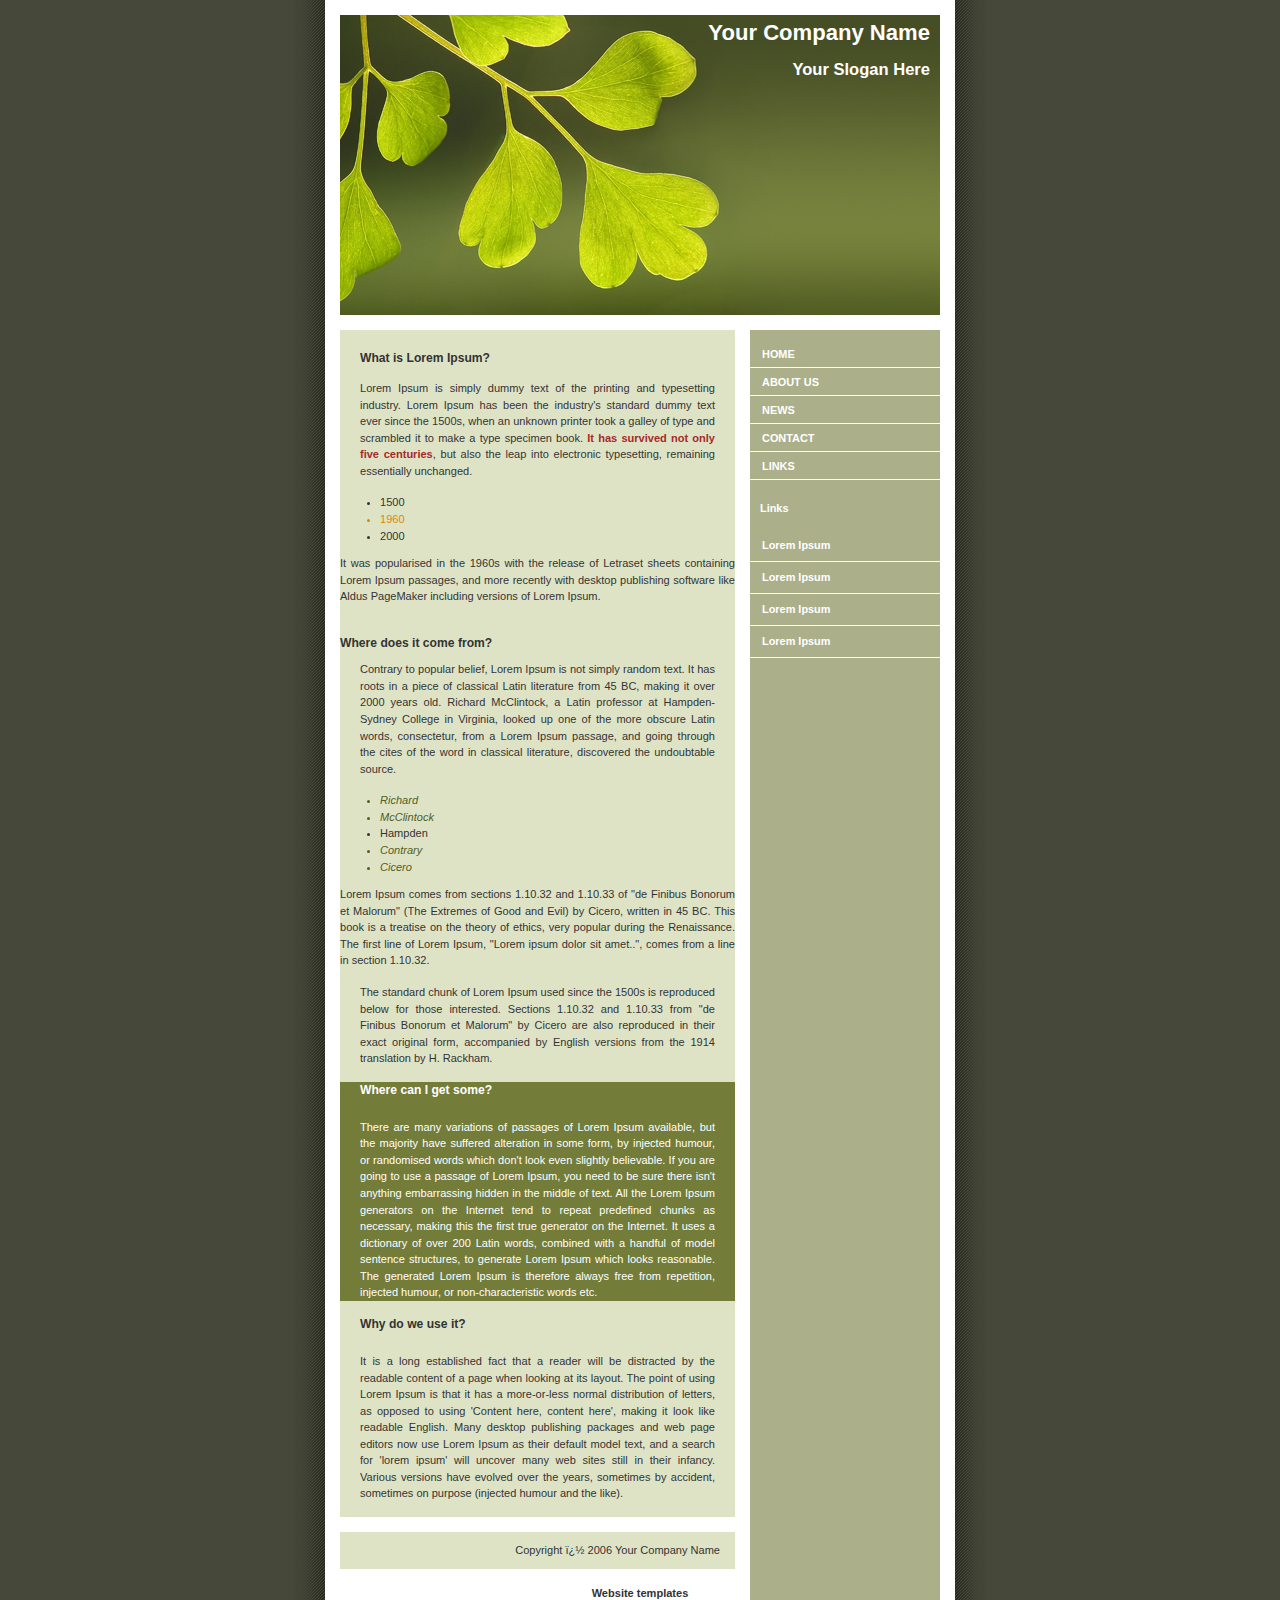
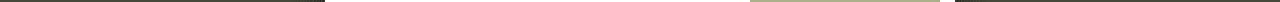
<file: ivan/intermediate/index.html>
<!DOCTYPE html PUBLIC "-//W3C//DTD XHTML 1.0 Strict//EN" "http://www.w3.org/TR/xhtml1/DTD/xhtml1-strict.dtd">
<html xmlns="http://www.w3.org/1999/xhtml" xml:lang="en">
  <head>
    <meta http-equiv="content-type" content="text/html; charset=iso-8859-1" />
    <title>Your Company Name</title>
    <link rel="stylesheet" type="text/css" media="screen" href="style.css" />

    <!-- Your CSS goes here -->
    <style>
      body {
        background-color: #464939;
      }
      h3 {
        font-size: 12pt;
      }
      #participation {
        background-color: #747c3a;
        color: white;
      }
      #explanation .danger {
        color: brown;
        font-weight: bold;
      }

      ul > li {
        color: #525d21;
        font-style: italic;
      }
      .years > .strong {
        color: #dd8804;
      }
    </style>
  </head>
  <body>
    <div id="container">
      <div id="intro">
        <div id="pageHeader">
          <h1><span>Your Company Name</span></h1>
          <h2><span>Your Slogan Here</span></h2>
        </div>
      </div>

      <div id="supportingText">
        <div id="explanation">
          <h3><span>What is Lorem Ipsum?</span></h3>
          <p class="p1">
            <span
              >Lorem Ipsum is simply dummy text of the printing and typesetting
              industry. Lorem Ipsum has been the industry's standard dummy text
              ever since the 1500s, when an unknown printer took a galley of
              type and scrambled it to make a type specimen book.
              <span class="danger">It has survived not only five centuries</span
              >, but also the leap into electronic typesetting, remaining
              essentially unchanged.
              <ul>
                <span class="years">
                  <li>1500</li>
                  <li class="strong">1960</li>
                  <li>2000</li>
                </span>
              </ul>
              It was popularised in the 1960s with the release of Letraset
              sheets containing Lorem Ipsum passages, and more recently with
              desktop publishing software like Aldus PageMaker including
              versions of Lorem Ipsum.</span
            >
          </p>
        </div>
        <div id="philosophy">
          <h3><span>Where does it come from?</span></h3>
          <p class="p1">
            <span
              >Contrary to popular belief, Lorem Ipsum is not simply random
              text. It has roots in a piece of classical Latin literature from
              45 BC, making it over 2000 years old. Richard McClintock, a Latin
              professor at Hampden-Sydney College in Virginia, looked up one of
              the more obscure Latin words, consectetur, from a Lorem Ipsum
              passage, and going through the cites of the word in classical
              literature, discovered the undoubtable source.

              <ul>
                <li>Richard</li>
                <li>McClintock</li>
                <span>
                  <li class="strong">Hampden</li>
                </span>
                <li>Contrary</li>
                <li>Cicero</li>
              </ul>

              Lorem Ipsum comes from sections 1.10.32 and 1.10.33 of "de Finibus
              Bonorum et Malorum" (The Extremes of Good and Evil) by Cicero,
              written in 45 BC. This book is a treatise on the theory of ethics,
              very popular during the Renaissance. The first line of Lorem
              Ipsum, "Lorem ipsum dolor sit amet..", comes from a line in
              section 1.10.32.</span
            >
          </p>
          <p class="p2">
            <span
              ><span class="danger"
                >The standard chunk of Lorem Ipsum used since the 1500s is
                reproduced below for those interested.</span
              >
              Sections 1.10.32 and 1.10.33 from "de Finibus Bonorum et Malorum"
              by Cicero are also reproduced in their exact original form,
              accompanied by English versions from the 1914 translation by H.
              Rackham.</span
            >
          </p>
        </div>

        <div id="participation">
          <h3><span>Where can I get some?</span></h3>
          <p class="p1">
            <span
              >There are many variations of passages of Lorem Ipsum available,
              but the majority have suffered alteration in some form, by
              injected humour, or randomised words which don't look even
              slightly believable. If you are going to use a passage of Lorem
              Ipsum, you need to be sure there isn't anything embarrassing
              hidden in the middle of text. All the Lorem Ipsum generators on
              the Internet tend to repeat predefined chunks as necessary, making
              this the first true generator on the Internet. It uses a
              dictionary of over 200 Latin words, combined with a handful of
              model sentence structures, to generate Lorem Ipsum which looks
              reasonable. The generated Lorem Ipsum is therefore always free
              from repetition, injected humour, or non-characteristic words
              etc.</span
            >
          </p>
        </div>

        <div id="benefits">
          <h3><span>Why do we use it?</span></h3>
          <p class="p1">
            <span
              >It is a long established fact that a reader will be distracted by
              the readable content of a page when looking at its layout. The
              point of using Lorem Ipsum is that it has a more-or-less normal
              distribution of letters, as opposed to using 'Content here,
              content here', making it look like readable English. Many desktop
              publishing packages and web page editors now use Lorem Ipsum as
              their default model text, and a search for 'lorem ipsum' will
              uncover many web sites still in their infancy. Various versions
              have evolved over the years, sometimes by accident, sometimes on
              purpose (injected humour and the like).</span
            >
          </p>
        </div>

        <div id="footer">Copyright � 2006 Your Company Name</div>
      </div>

      <div id="linkList">
        <div id="linkList2">
          <div id="lselect">
            <ul>
              <li><a href="">Home</a></li>
              <li><a href="">About Us</a></li>
              <li><a href="">News</a></li>
              <li><a href="">Contact</a></li>
              <li><a href="">Links</a></li>
            </ul>
          </div>

          <div id="larchives">
            <h3 class="archives"><span>Links</span></h3>
            <ul>
              <li><a href="">Lorem Ipsum</a></li>
              <li><a href="">Lorem Ipsum</a></li>
              <li><a href="">Lorem Ipsum</a></li>
              <li><a href="">Lorem Ipsum</a></li>
            </ul>
          </div>
        </div>
      </div>
    </div>
    <!-- Designed by DreamTemplate. Please leave link unmodified. -->
    <br />
    <center>
      <a
        href="http://www.dreamtemplate.com"
        title="Website Templates"
        target="_blank"
        >Website templates</a
      >
    </center>
  </body>
</html>
</file>
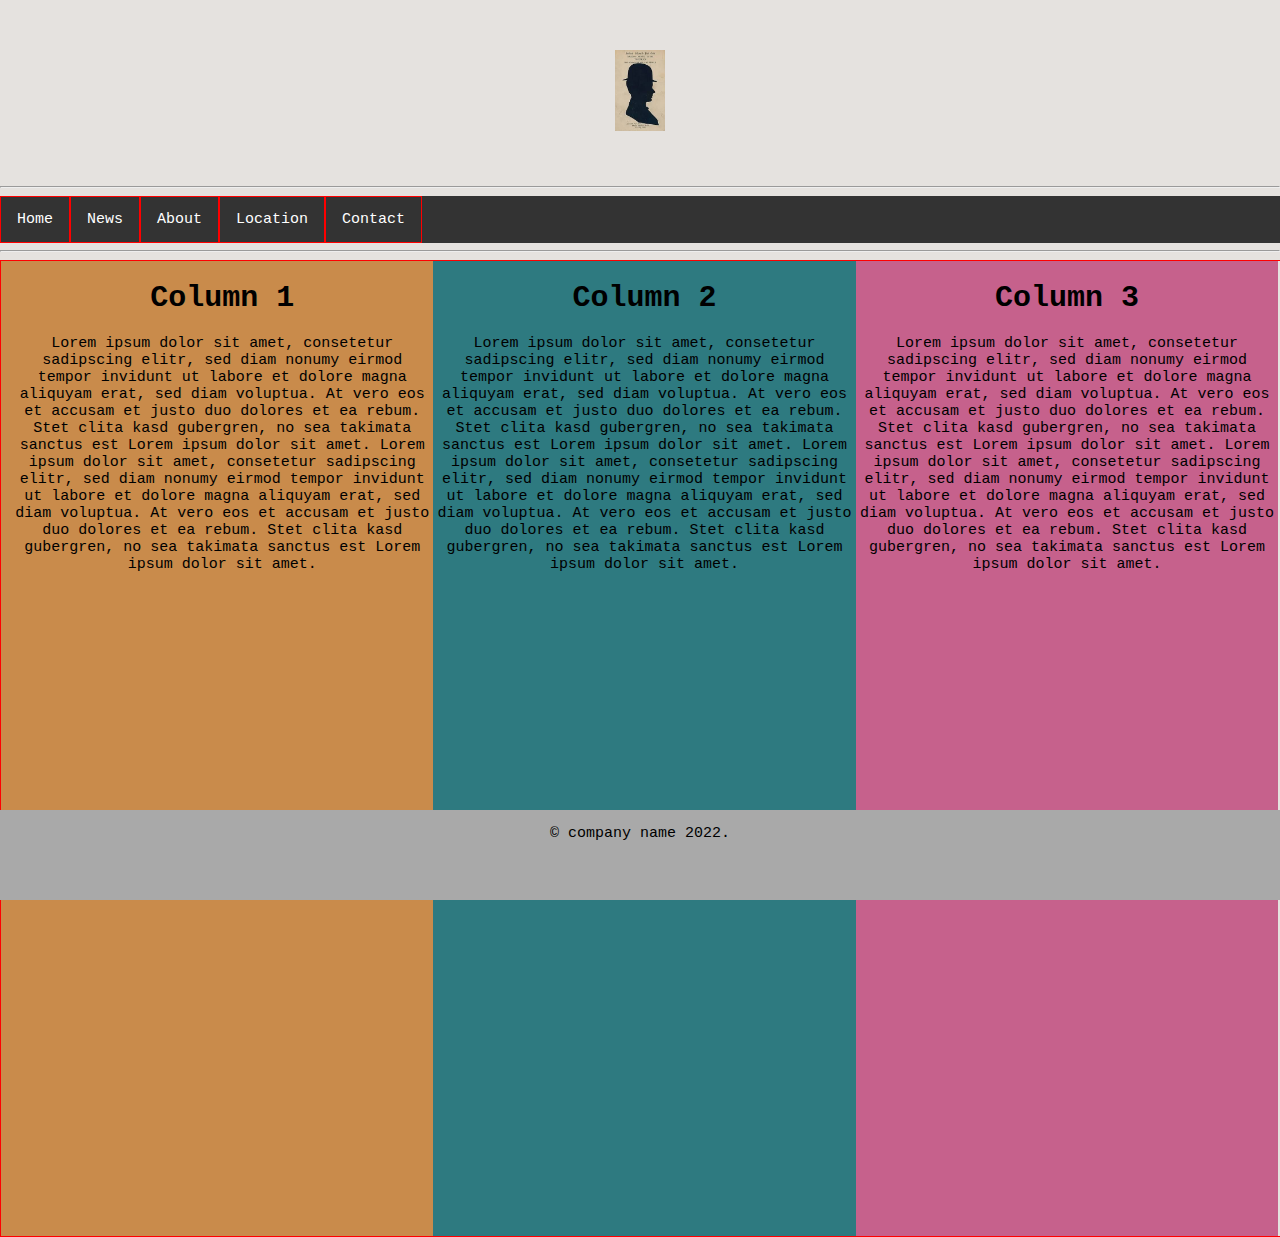
<file: ivan/advanced/advanced.html>
<!DOCTYPE html>
<html lang="en">
  <head>
    <meta charset="UTF-8" />
    <meta http-equiv="X-UA-Compatible" content="IE=edge" />
    <meta name="viewport" content="width=device-width, initial-scale=1.0" />
    <title>advanced</title>
    <link rel="stylesheet" href="advanced.css" />
  </head>

  <body>
    <header class="head">
      <img src="./5.jpg" width="50px" alt="" />
    </header>

    <hr />

    <nav>
      <ul>
        <li><a class="active" href="#">Home</a></li>
        <li><a href="#">News</a></li>
        <li><a href="#">About</a></li>
        <li><a href="#">Location</a></li>
        <li><a href="#">Contact</a></li>
      </ul>
    </nav>

    <hr />

    <div class="columns">
      <div class="left">
        <h1>Column 1</h1>

        <p>
          Lorem ipsum dolor sit amet, consetetur sadipscing elitr, sed diam
          nonumy eirmod tempor invidunt ut labore et dolore magna aliquyam erat,
          sed diam voluptua. At vero eos et accusam et justo duo dolores et ea
          rebum. Stet clita kasd gubergren, no sea takimata sanctus est Lorem
          ipsum dolor sit amet. Lorem ipsum dolor sit amet, consetetur
          sadipscing elitr, sed diam nonumy eirmod tempor invidunt ut labore et
          dolore magna aliquyam erat, sed diam voluptua. At vero eos et accusam
          et justo duo dolores et ea rebum. Stet clita kasd gubergren, no sea
          takimata sanctus est Lorem ipsum dolor sit amet.
        </p>
      </div>

      <div class="middle">
        <h1>Column 2</h1>

        <p>
          Lorem ipsum dolor sit amet, consetetur sadipscing elitr, sed diam
          nonumy eirmod tempor invidunt ut labore et dolore magna aliquyam erat,
          sed diam voluptua. At vero eos et accusam et justo duo dolores et ea
          rebum. Stet clita kasd gubergren, no sea takimata sanctus est Lorem
          ipsum dolor sit amet. Lorem ipsum dolor sit amet, consetetur
          sadipscing elitr, sed diam nonumy eirmod tempor invidunt ut labore et
          dolore magna aliquyam erat, sed diam voluptua. At vero eos et accusam
          et justo duo dolores et ea rebum. Stet clita kasd gubergren, no sea
          takimata sanctus est Lorem ipsum dolor sit amet.
        </p>
      </div>

      <div class="right">
        <h1>Column 3</h1>
        <p>
          Lorem ipsum dolor sit amet, consetetur sadipscing elitr, sed diam
          nonumy eirmod tempor invidunt ut labore et dolore magna aliquyam erat,
          sed diam voluptua. At vero eos et accusam et justo duo dolores et ea
          rebum. Stet clita kasd gubergren, no sea takimata sanctus est Lorem
          ipsum dolor sit amet. Lorem ipsum dolor sit amet, consetetur
          sadipscing elitr, sed diam nonumy eirmod tempor invidunt ut labore et
          dolore magna aliquyam erat, sed diam voluptua. At vero eos et accusam
          et justo duo dolores et ea rebum. Stet clita kasd gubergren, no sea
          takimata sanctus est Lorem ipsum dolor sit amet.
        </p>
      </div>
    </div>

    <footer>
      <p>&copy; company name 2022.</p>
    </footer>
  </body>
</html>
</file>
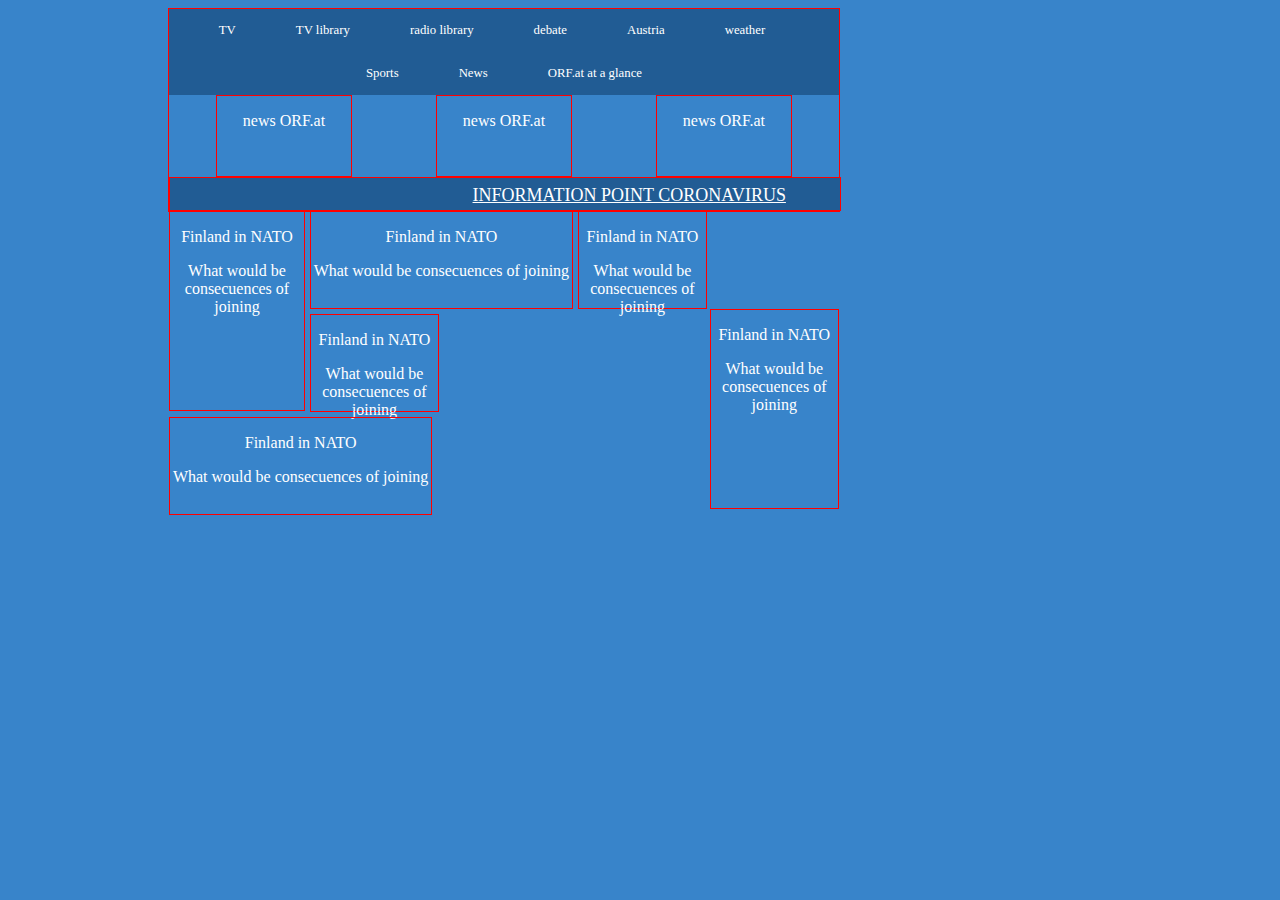
<file: ivan/Chalenge/chalenge.html>
<!DOCTYPE html>
<html lang="en">
  <head>
    <meta charset="UTF-8" />
    <meta http-equiv="X-UA-Compatible" content="IE=edge" />
    <meta name="viewport" content="width=device-width, initial-scale=1.0" />
    <title>Chalenge exercise css</title>
    <link rel="stylesheet" href="chalenge.css" />
  </head>
  <body>
    <div class="container border text-white">
      <nav>
        <ul>
          <li><a class="active" href="#">TV</a></li>
          <li><a href="#">TV library</a></li>
          <li><a href="#">radio library</a></li>
          <li><a href="#">debate </a></li>
          <li><a href="#">Austria</a></li>
          <li><a href="#">weather</a></li>
          <li><a href="#">Sports</a></li>
          <li><a href="#">News</a></li>
          <li id="last_li"><a href="#">ORF.at at a glance</a></li>
        </ul>
      </nav>
      <header class="hero">
        <div class="one border">
          <p><a class="mtop" href="">news ORF.at</a></p>
        </div>
        <div class="two border">
          <p><a class="mtop" href="">news ORF.at</a></p>
        </div>
        <div class="three border">
          <p><a class="mtop" href="">news ORF.at</a></p>
        </div>
      </header>
      <div class="under_header border">
        <p><a href="#">INFORMATION POINT CORONAVIRUS</a></p>
      </div>
      <div class="div1 border text-white">
        <p>Finland in NATO</p>
        <p>What would be consecuences of joining</p>
      </div>
      <div class="div2 border">
        <p>Finland in NATO</p>
        <p>What would be consecuences of joining</p>
      </div>
      <div class="div3 border">
        <p>Finland in NATO</p>
        <p>What would be consecuences of joining</p>
      </div>
      <div class="div4 border">
        <p>Finland in NATO</p>
        <p>What would be consecuences of joining</p>
      </div>
      <div class="div5 border">
        <p>Finland in NATO</p>
        <p>What would be consecuences of joining</p>
      </div>
      <div class="div6 border">
        <p>Finland in NATO</p>
        <p>What would be consecuences of joining</p>
      </div>
    </div>
  </body>
</html>
</file>
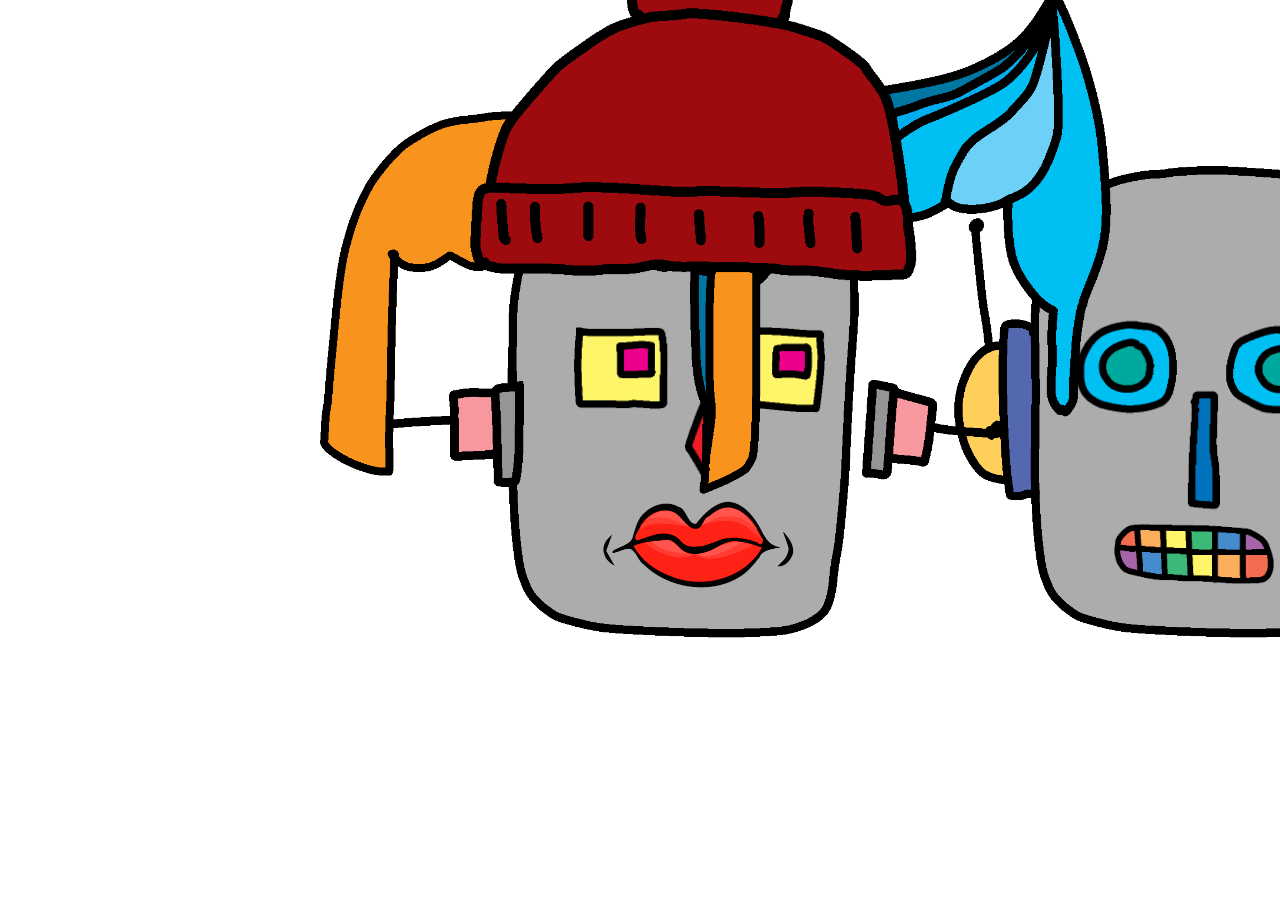
<file: ivan/robot exercise/robot.html>
<html>
  <head>
    <link rel="stylesheet" href="robot.css" />
  </head>

  <body>
    <div class="container">
      <img id="face" src="face.png" />
      <img id="face2" src="face.png" />
      <img id="eyes1" src="eyes.png" />
      <img id="eyes2" src="eyes2.png" />
      <img id="mouth1" src="mouth.png" />
      <img id="mouth2" src="mouth2.png" />
      <img id="nose1" src="nose.png" />
      <img id="nose2" src="nose2.png" />
      <img id="ears1" src="ears.png" />
      <img id="ears2" src="ears2.png" />
      <img id="hair1" src="hair1.png" />
      <img id="hair2" src="hair2.png" />
      <img id="hat" src="hat.png" />
    </div>
  </body>
</html>
</file>
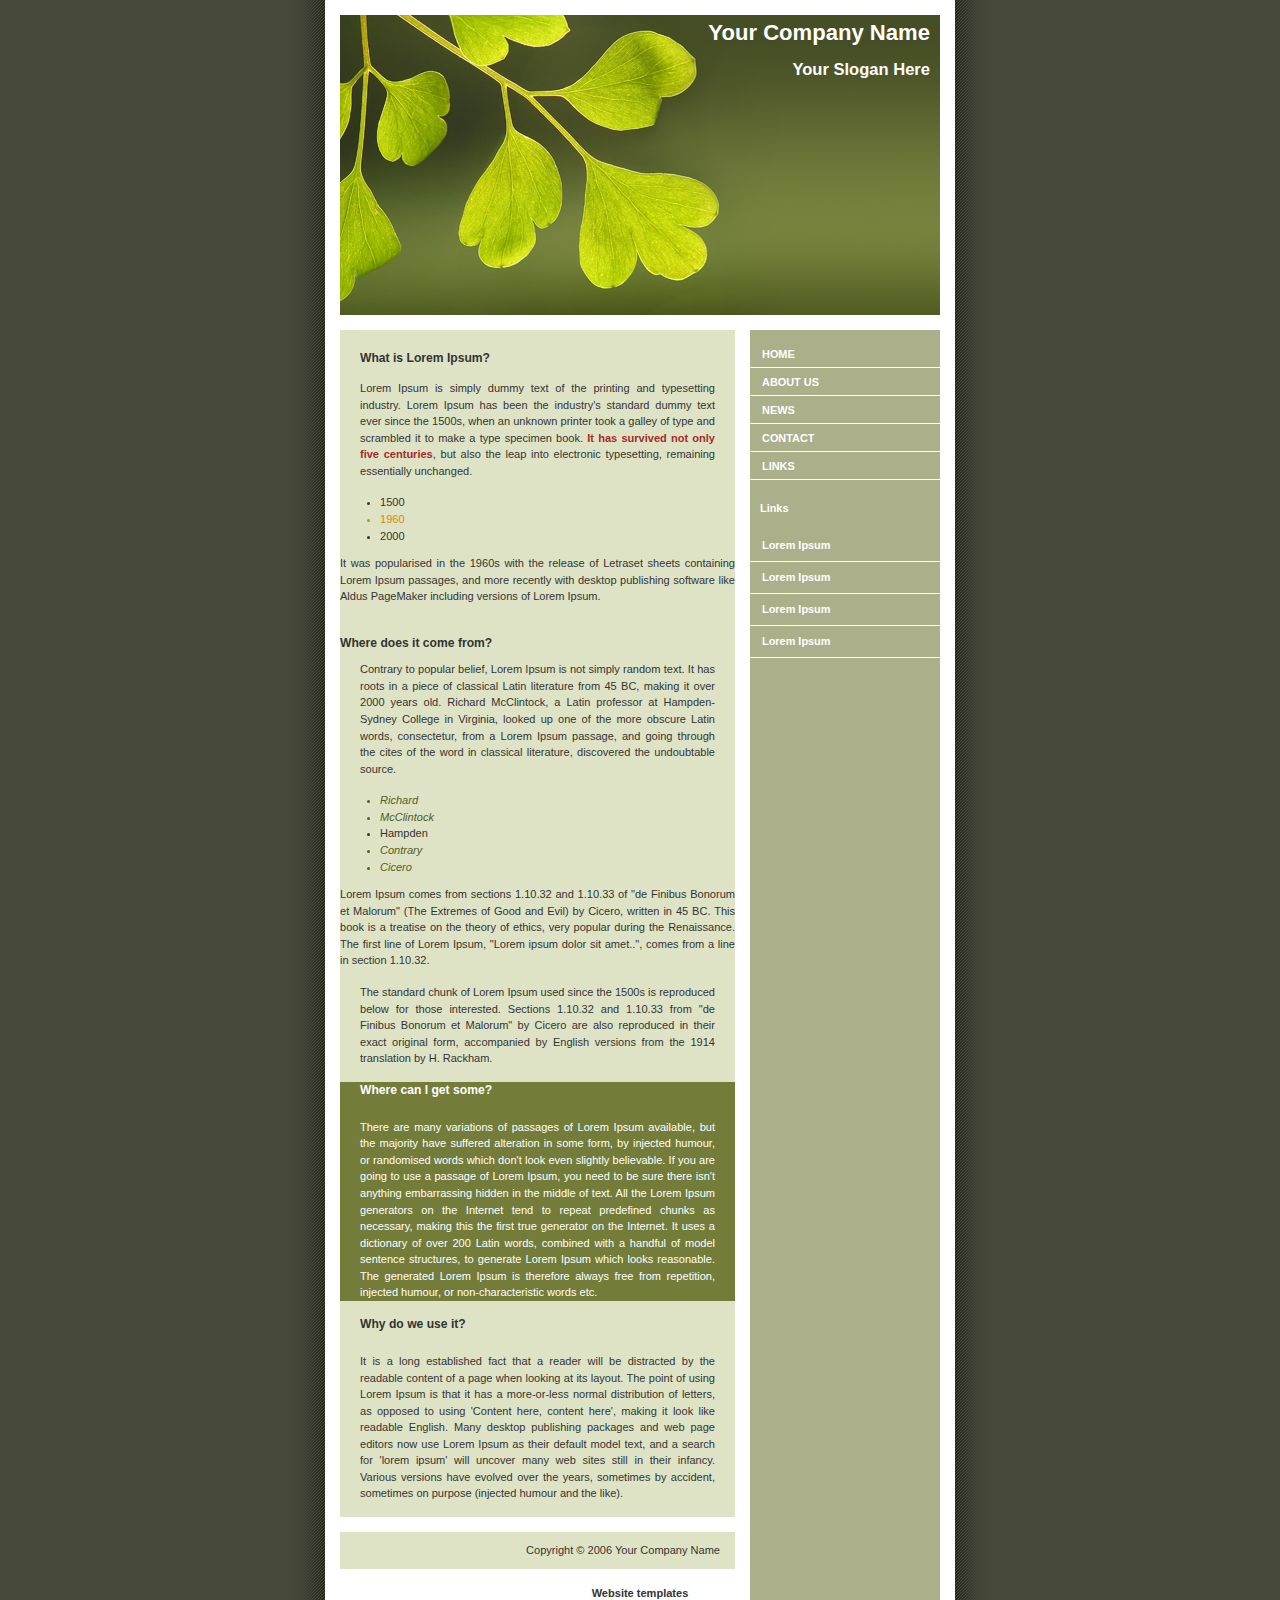
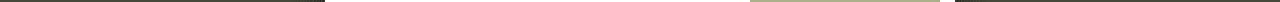
<file: thomas/Intermediate Exercise/Intermediate_exercise1.html>
<!DOCTYPE html>
<html lang="en">
<head>
    <meta charset="UTF-8">
    <meta http-equiv="X-UA-Compatible" content="IE=edge">
    <meta name="viewport" content="width=device-width, initial-scale=1.0">
    <title>Intermediate Exercise 1</title>
   <style>
       /* Original*/

       a {
    font-weight: bold;
}

a:link,
a:visited {
    text-decoration: none;
    color: #333;
}

a:hover,
a:active {
    text-decoration: underline;
    color: #F36;
}

body {
    background: #f4f4f4 url(pagebg.gif) repeat-y top center;
    font: 69%/1.5em 'Lucida Sans Unicode', 'Lucida Grande', verdana, arial, sans-serif;
    color: #333;
    margin: 0;
    padding: 0;
    text-align: center;
}

p {
    margin: 0 0 10px;
}

#container {
    position: relative;
    background: transparent;
    margin: 0 auto;
    text-align: justify;
    width: 600px;
}

#container h3 {
    font-size: 110%;
    font-weight: bold;
    margin-bottom: 10px;
    margin-top: 30px;
}

#pageHeader {
    margin: 0;
    padding-top: 15px;
    height: 300px;
    background: #FFF url(header.jpg) no-repeat bottom;
    border-bottom: 15px solid #FFF;
    text-align: right;
}

#pageHeader h1,
#pageHeader h2 {
    margin: 0;
    padding: 10px;
    color: #FFFFFF;
}

#preamble {
    position: absolute;
    top: 330px;
    right: 0;
    z-index: 2;
    width: 190px;
    font-size: 90%;
    color: #FFF;
    text-align: left;
    border-bottom: 15px solid #FFF;
    line-height: 14px;
    padding-top: 10px;
}

#preamble p {
    margin: 0 17px 15px 15px;
}

#preamble h3 {
    height: 30px;
    margin: 0;
    padding: 0;
}

#preamble h3 span {
    margin: 0;
    padding: 10px;
}

#supportingText {
    margin: 0 205px 0 0;
    background-color: #DFE3C6;
    padding-top: 20px;
}

#supportingText p {
    margin: 0 20px 15px 20px;
}

#explanation h3 {
    height: 30px;
    margin: 0;
    padding: 0;
}

#explanation h3 span {
    margin: 0;
    padding: 20px;
}

#participation h3 {
    height: 37px;
    margin: 0;
    padding: 0;
}

#participation h3 span {
    margin: 0;
    padding: 20px;
}

#benefits h3 {
    height: 37px;
    margin: 0;
    padding: 0;
}

#benefits h3 span {
    margin: 0;
    padding: 20px;
}

#footer {
    border-top: 15px solid #FFF;
    padding: 10px 15px 10px 10px;
    text-align: right;
    margin: 0;
    background-color: #DFE3C6;
}

#footer a {
    margin-left: 20px;
    color: #CCC;
}

#footer a:hover,
#footer a:active {
    color: #FFF;
}

#linkList {
    background: transparent;
    padding: 0;
    margin: 0;
    width: 190px;
    position: absolute;
    top: 350px;
    right: 0;
    font-size: 90%;
}

#linkList ul {
    margin: 0;
    padding: 0;
    list-style: none;
}

#lselect ul,
#larchives ul,
#lresources ul {
    margin-top: -10px;
    margin-bottom: -10px;
}

#linkList li {
    display: block;
    padding: 8px 0 7px 12px;
    margin: 0;
    line-height: 160%;
    border-bottom: 1px solid #FFF;
}

#linkList li a {
    color: #FFFFFF;
    font: bold 110% arial, helvectica, sans-serif;
}

#linkList li:hover {
    background-color: #7E8459;
    background-position: 0 0;
}

#linkList li:hover a {
    color: #FFF;
}

#lselect {
    color: #377774;
}

#lselect li:hover {
    color: #656565;
}

#lselect li a {
    text-transform: uppercase;
    font: bold 110% arial, helvectica, sans-serif;
    display: block;
    margin: 0;
    padding: 0;
}

#lselect li:hover a {
    color: #FFF;
}

#lselect li a.c:link,
#lselect li a.c:visited {
    display: inline;
    font-weight: normal;
    text-transform: none;
    font-size: 100%;
    color: #377774;
}

#lselect li:hover a.c {
    color: #FFB9CB;
}

h3.archives {
    height: 30px;
    margin: 0;
    padding: 0;
}

h3.archives span {
    margin: 0;
    padding: 10px;
    color: #FFFFFF;
}





    	/* My Changes */

       body{

        background-color: #464939;
       }
       h3{
           font-size: 12pt;
       }
       #participation{
           background-color: #747C3A;
           color: white;
       }
       #explanation .danger{
           color: brown;
           font-weight: bold;
       }
       ul>li{
           color: #525D21;
           font-style: italic;
       }
       .years> .strong{
           color: #DD8804;
       }

   </style>
</head>
<body>
    <div id="container">
		<div id="intro">
			<div id="pageHeader">
				<h1><span>Your Company Name</span></h1>
				<h2><span>Your Slogan Here</span></h2>
			</div>
		</div>

		<div id="supportingText">
			<div id="explanation">
				<h3><span>What is Lorem Ipsum?</span></h3>
				<p class="p1"><span>Lorem Ipsum is simply dummy text of the printing and typesetting industry. Lorem Ipsum has been the industry's standard dummy text ever since the 1500s, when an unknown printer took a galley of type and scrambled it to make a type specimen book. <span class="danger">It has survived not only five centuries</span>, but also the leap into electronic typesetting, remaining essentially unchanged. 
					<ul>
						<span class="years">
							<li>1500</li>
							<li class="strong">1960</li>
							<li>2000</li>
						</span>
					</ul>
					It was popularised in the 1960s with the release of Letraset sheets containing Lorem Ipsum passages, and more recently with desktop publishing software like Aldus PageMaker including versions of Lorem Ipsum.</span></p>
				</div>
				<div id="philosophy">
					<h3><span>Where does it come from?</span></h3>
					<p class="p1"><span>Contrary to popular belief, Lorem Ipsum is not simply random text. It has roots in a piece of classical Latin literature from 45 BC, making it over 2000 years old. Richard McClintock, a Latin professor at Hampden-Sydney College in Virginia, looked up one of the more obscure Latin words, consectetur, from a Lorem Ipsum passage, and going through the cites of the word in classical literature, discovered the undoubtable source. 

						<ul>
							<li>Richard</li>
							<li>McClintock</li>
							<span>
								<li class="strong">Hampden</li>
							</span>
							<li>Contrary</li>
							<li>Cicero</li>
						</ul>

						Lorem Ipsum comes from sections 1.10.32 and 1.10.33 of "de Finibus Bonorum et Malorum" (The Extremes of Good and Evil) by Cicero, written in 45 BC. This book is a treatise on the theory of ethics, very popular during the Renaissance. The first line of Lorem Ipsum, "Lorem ipsum dolor sit amet..", comes from a line in section 1.10.32.</span></p>
						<p class="p2"><span><span class="danger">The standard chunk of Lorem Ipsum used since the 1500s is reproduced below for those interested.</span> Sections 1.10.32 and 1.10.33 from "de Finibus Bonorum et Malorum" by Cicero are also reproduced in their exact original form, accompanied by English versions from the 1914 translation by H. Rackham.</span></p>
					</div>

					<div id="participation">
						<h3><span>Where can I get some?</span></h3>
						<p class="p1"><span>There are many variations of passages of Lorem Ipsum available, but the majority have suffered alteration in some form, by injected humour, or randomised words which don't look even slightly believable. If you are going to use a passage of Lorem Ipsum, you need to be sure there isn't anything embarrassing hidden in the middle of text. All the Lorem Ipsum generators on the Internet tend to repeat predefined chunks as necessary, making this the first true generator on the Internet. It uses a dictionary of over 200 Latin words, combined with a handful of model sentence structures, to generate Lorem Ipsum which looks reasonable. The generated Lorem Ipsum is therefore always free from repetition, injected humour, or non-characteristic words etc.</span></p>
					</div>

					<div id="benefits">
						<h3><span>Why do we use it?</span></h3>
						<p class="p1"><span>It is a long established fact that a reader will be distracted by the readable content of a page when looking at its layout. The point of using Lorem Ipsum is that it has a more-or-less normal distribution of letters, as opposed to using 'Content here, content here', making it look like readable English. Many desktop publishing packages and web page editors now use Lorem Ipsum as their default model text, and a search for 'lorem ipsum' will uncover many web sites still in their infancy. Various versions have evolved over the years, sometimes by accident, sometimes on purpose (injected humour and the like).</span></p>
					</div>

					<div id="footer">
						Copyright © 2006 Your Company Name
					</div>

				</div>


				<div id="linkList">
					<div id="linkList2">
						<div id="lselect">
							<ul>
								<li><a href="">Home</a></li>
								<li><a href="">About Us</a></li>
								<li><a href="">News</a></li>
								<li><a href="">Contact</a></li>
								<li><a href="">Links</a></li>
							</ul>
						</div>

						<div id="larchives">
							<h3 class="archives"><span>Links</span></h3>
							<ul>
								<li><a href="">Lorem Ipsum</a></li>
								<li><a href="">Lorem Ipsum</a></li>
								<li><a href="">Lorem Ipsum</a></li>
								<li><a href="">Lorem Ipsum</a></li>
							</ul>
						</div>
					</div>
				</div>


			</div>
            <br><center><a href="http://www.dreamtemplate.com" title="Website Templates" target="_blank">Website templates</a></center>
</body>
</html>
</file>
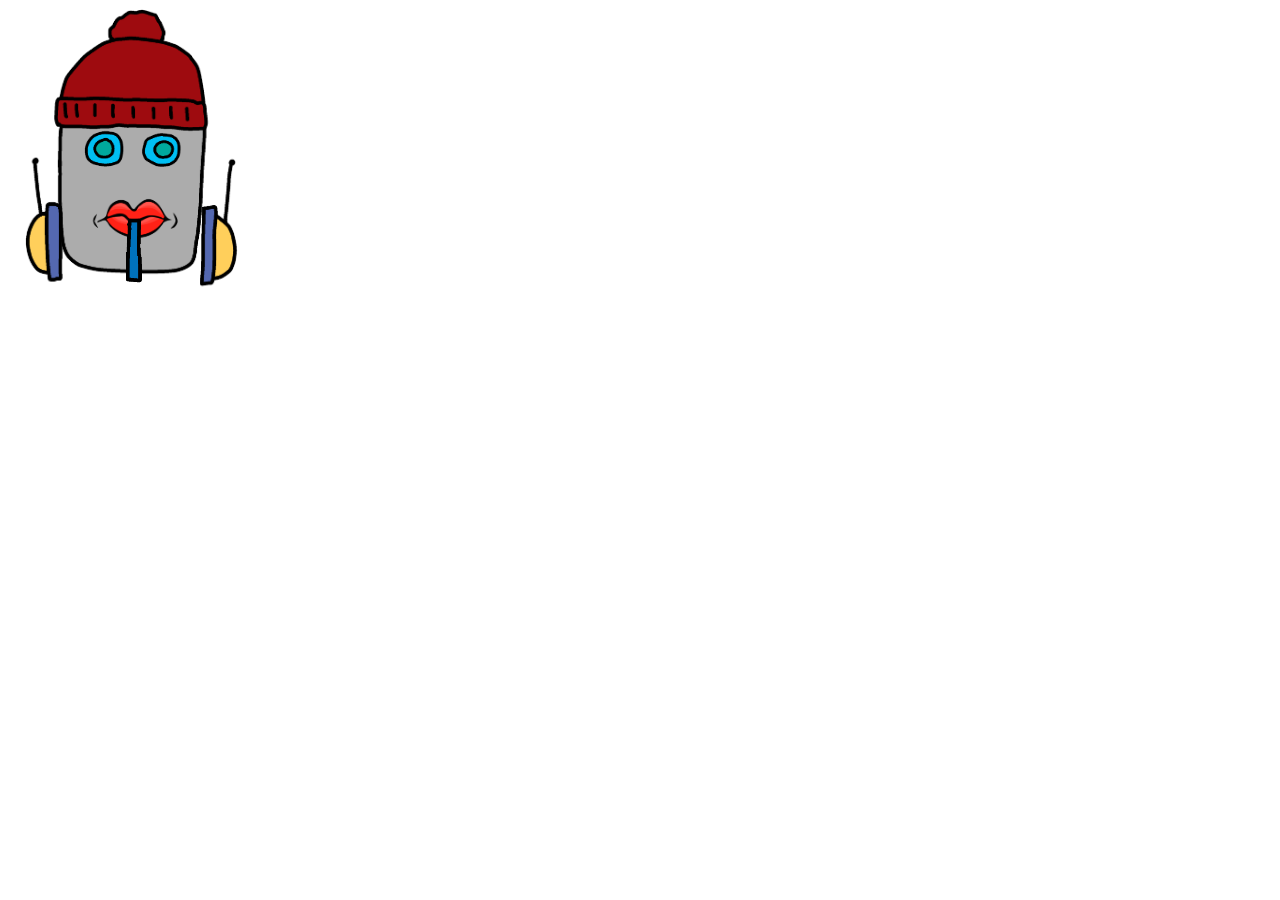
<file: thomas/Intermediate Exercise/Intermediate_exercise2.html>
<!DOCTYPE html>
<html lang="en">
<head>
    <meta charset="UTF-8">
    <meta http-equiv="X-UA-Compatible" content="IE=edge">
    <meta name="viewport" content="width=device-width, initial-scale=1.0">
    <title>Intermediate Exercise 2</title>
    <link rel="stylesheet" href="robot.css">

</head>
<body>
    <img id="face" src="face.png">
    <img id="eyes" src="eyes.png">
    <!--<img id="eyes2" src="eyes2.png">-->
    <img id="mouth" src="mouth.png">
    <!--<img id="mouth2" src="mouth2.png">-->
    <img id="nose" src="nose.png">
    <!--<img id="nose2" src="nose2.png">-->
    <img id="ears" src="ears.png">
    <!--<img id="ears2" src="ears2.png">-->
    <!--<img id="hair" src="hair1.png">-->
    <!--<img id="hair2" src="hair2.png">-->
    <img id="hat" src="hat.png">
</body>
</html>
</file>
<file: ivan/intermediate/style.css>
a {
    font-weight: bold;
}

a:link,
a:visited {
    text-decoration: none;
    color: #333;
}

a:hover,
a:active {
    text-decoration: underline;
    color: #F36;
}

body {
    background: #f4f4f4 url(pagebg.gif) repeat-y top center;
    font: 69%/1.5em 'Lucida Sans Unicode', 'Lucida Grande', verdana, arial, sans-serif;
    color: #333;
    margin: 0;
    padding: 0;
    text-align: center;
}

p {
    margin: 0 0 10px;
}

#container {
    position: relative;
    background: transparent;
    margin: 0 auto;
    text-align: justify;
    width: 600px;
}

#container h3 {
    font-size: 110%;
    font-weight: bold;
    margin-bottom: 10px;
    margin-top: 30px;
}

#pageHeader {
    margin: 0;
    padding-top: 15px;
    height: 300px;
    background: #FFF url(header.jpg) no-repeat bottom;
    border-bottom: 15px solid #FFF;
    text-align: right;
}

#pageHeader h1,
#pageHeader h2 {
    margin: 0;
    padding: 10px;
    color: #FFFFFF;
}

#preamble {
    position: absolute;
    top: 330px;
    right: 0;
    z-index: 2;
    width: 190px;
    font-size: 90%;
    color: #FFF;
    text-align: left;
    border-bottom: 15px solid #FFF;
    line-height: 14px;
    padding-top: 10px;
}

#preamble p {
    margin: 0 17px 15px 15px;
}

#preamble h3 {
    height: 30px;
    margin: 0;
    padding: 0;
}

#preamble h3 span {
    margin: 0;
    padding: 10px;
}

#supportingText {
    margin: 0 205px 0 0;
    background-color: #DFE3C6;
    padding-top: 20px;
}

#supportingText p {
    margin: 0 20px 15px 20px;
}

#explanation h3 {
    height: 30px;
    margin: 0;
    padding: 0;
}

#explanation h3 span {
    margin: 0;
    padding: 20px;
}

#participation h3 {
    height: 37px;
    margin: 0;
    padding: 0;
}

#participation h3 span {
    margin: 0;
    padding: 20px;
}

#benefits h3 {
    height: 37px;
    margin: 0;
    padding: 0;
}

#benefits h3 span {
    margin: 0;
    padding: 20px;
}

#footer {
    border-top: 15px solid #FFF;
    padding: 10px 15px 10px 10px;
    text-align: right;
    margin: 0;
    background-color: #DFE3C6;
}

#footer a {
    margin-left: 20px;
    color: #CCC;
}

#footer a:hover,
#footer a:active {
    color: #FFF;
}

#linkList {
    background: transparent;
    padding: 0;
    margin: 0;
    width: 190px;
    position: absolute;
    top: 350px;
    right: 0;
    font-size: 90%;
}

#linkList ul {
    margin: 0;
    padding: 0;
    list-style: none;
}

#lselect ul,
#larchives ul,
#lresources ul {
    margin-top: -10px;
    margin-bottom: -10px;
}

#linkList li {
    display: block;
    padding: 8px 0 7px 12px;
    margin: 0;
    line-height: 160%;
    border-bottom: 1px solid #FFF;
}

#linkList li a {
    color: #FFFFFF;
    font: bold 110% arial, helvectica, sans-serif;
}

#linkList li:hover {
    background-color: #7E8459;
    background-position: 0 0;
}

#linkList li:hover a {
    color: #FFF;
}

#lselect {
    color: #377774;
}

#lselect li:hover {
    color: #656565;
}

#lselect li a {
    text-transform: uppercase;
    font: bold 110% arial, helvectica, sans-serif;
    display: block;
    margin: 0;
    padding: 0;
}

#lselect li:hover a {
    color: #FFF;
}

#lselect li a.c:link,
#lselect li a.c:visited {
    display: inline;
    font-weight: normal;
    text-transform: none;
    font-size: 100%;
    color: #377774;
}

#lselect li:hover a.c {
    color: #FFB9CB;
}

h3.archives {
    height: 30px;
    margin: 0;
    padding: 0;
}

h3.archives span {
    margin: 0;
    padding: 10px;
    color: #FFFFFF;
}
</file>
<file: ivan/advanced/advanced.css>
body {
  margin: 0;
  font-family: 'Courier New', Courier, monospace;
  font-size: 15px;
  color: black;
  background-color: #e2dfdce8;
}
 ul {
   list-style-type: none;
   margin: 0;
   padding: 0;
   overflow: hidden;
   background-color: #333;
   
   width: 100%;
 }

 
 li {
   float: left;
   border: 1px solid red;
 }

 li a {
   display: block;
   color: white;
   text-align: center;
   padding: 14px 16px;
   text-decoration: none;
 }

nav {
  text-align: center;
  list-style-type: none;
  width: 100%;
  font: normal;
  z-index: 1;
}



.head {
  text-align: center;
  margin-bottom: 50px;
  margin-top: 50px;
}

.columns {
  text-align: center;
  width: 100%;
  height: 65em;
  border: 1px solid red;
}

.left {
  margin: 0px;
  padding-left: 10px;
  background: #c6823de8;
  float: left;
  width: 33%;
  height: 100%;
}


.middle {
  float: left;
  background: #1b6f77e8;
  width: 33%;
  height: 100%;
}

.right {
  margin: 0;
  background: #c35484e8;
  float: left;
  width: 33%;
  height: 100%;
}

footer {
  position: fixed;
  left: 0;
  bottom: 0;
  width: 100%;
  height: 6em;
  background-color: darkgray;
  color: black;
  text-align: center;
}
</file>
<file: ivan/Chalenge/chalenge.css>
body{
  background-color: rgb(56, 132, 202);
}
.text-white{
  color: white;
}
.container{
  margin-top: 0%;
  width: 53% ;
  margin-left: 10em;
  text-align: center;
}
nav {
 
  
  
  list-style-type: none;
  width: 100%;
  font: normal;
  z-index: 1;
}
ul {
  list-style-type: none;
  margin: 0;
  padding: 0;
  overflow: hidden;
  background-color: rgb(33, 92, 148);
  width: 100%;
}


li {
  display: inline-block;
  padding-right: 1.5em;
}
#last_li{
  padding-right: 0em;
}

li a {
  display: block;
  color: white;
  text-align: center;
  padding: 14px 16px;
  text-decoration: none;
  font-size: 0.8em;

}
.border{
  border: 1px solid red;

}
.one, .two, .three{
  width: 20%;
  height: 5em;
  display: inline-block;
}
.one, .two{
  margin-right: 5em;
}
.mtop{
  margin-top: 3em;
}

.hero p a{
  text-decoration: none;
  color: white;
}
.under_header a{
  
  
  color: white;
  float: right;
  margin-right: 3em;
  margin-top: -0.5em;
  font-size: large;
}
.under_header{
 width: 100%;
 height: 2em;
background-color: rgb(33, 92, 148);

}

.div1{
  float: left;
  width: 20%;
  height: 12.4em;
 margin-right: 0.3em;
}

.div2 {
  margin-right: 0.3em;
  float: left;
  width: 39%;
  height: 6em;
}
.div3 {
  margin-right:0.3em;
  float: left;
  width: 19%;
  height: 6em;
}
.div4 {
  float: right;
  width: 19%;
  height: 12.4em;
}
.div5 {
  margin-top: 0.3em;
  margin-right: 0.3em;
  float: left;
  width: 19%;
  height: 6em;
}
.div6 {
  margin-top: 0.3em;
  margin-right: 0.3em;
  float: left;
  width: 39%;
  height: 6em;
}
</file>
<file: ivan/robot exercise/robot.css>
.container{
  position: absolute;
}
img {
  width: 50px;
}
#face {
  width: 600px;
  position: relative;
  left: 75%;
  top: 0%;
  /* transform: translate(-50%); */
}
#face2 {
  width: 600px;
  position: relative;
  left:-18.5%;
  top: 20%;
  /* transform: translate(-50%); */
}

#hair1{
  width: 500px;
  position: absolute;
  top: -10%;
  left: 40em;
}
#hair2 {
  width: 500px;
  position: absolute;
  top: 4em;
  left: 18em;
}
#eyes1{
  position: absolute;
  left: 87%;
  top: 40%;
  width: 300px;
}
#eyes2 {
  position: absolute;
  left: 45%;
  top: 40%;
  width: 300px;
}

#nose1{
  width: 100px;
  position: absolute;
  top: 50%;
  left: 95% ;
}
#nose2 {
  width: 100px;
  position: absolute;
  top: 50%;
  left: 54%;
}
#mouth2{
  width: 200px;
    position: absolute;
    top: 68%;
    left: 90%;
}
#mouth1 {
  width: 200px;
  position: absolute;
  top: 65%;
  left: 49%;
}
#ears1{
  width: 600px;
    position: absolute;
    top: 20%;
    left: 74%;
}
#ears2 {
  width: 700px;
  position: absolute;
  top: 40%;
  left: 28%;
}
#hat{
  width: 520px;
    position: absolute;
    top: -17%;
    left: 36%;
}
</file>
<file: thomas/Intermediate Exercise/robot.css>
#face {
  /* forgot to fix the position of the face first, but works otherwise, dont have time to re do, !fix later!*/
  width: 20%;
}
#eyes{
  position: fixed;
  width: 9%;
  transform: translate(-160%, 210%);
  
}
#mouth{
  position: fixed;
  width: 7%;
  transform: translate(-190%, 312%)
}
#nose{
  position: fixed;
  width: 4%;
  height: 10%;
  transform: translate(-300%, 220%)

}
#ears{
  position: fixed;
  width: 20%;
  height: 20%;
  transform: translate(-101%, 67%)
}
#hat{
  position: fixed;
  width: 14%;
  transform: translate(-121%, -9%)
}
</file>
